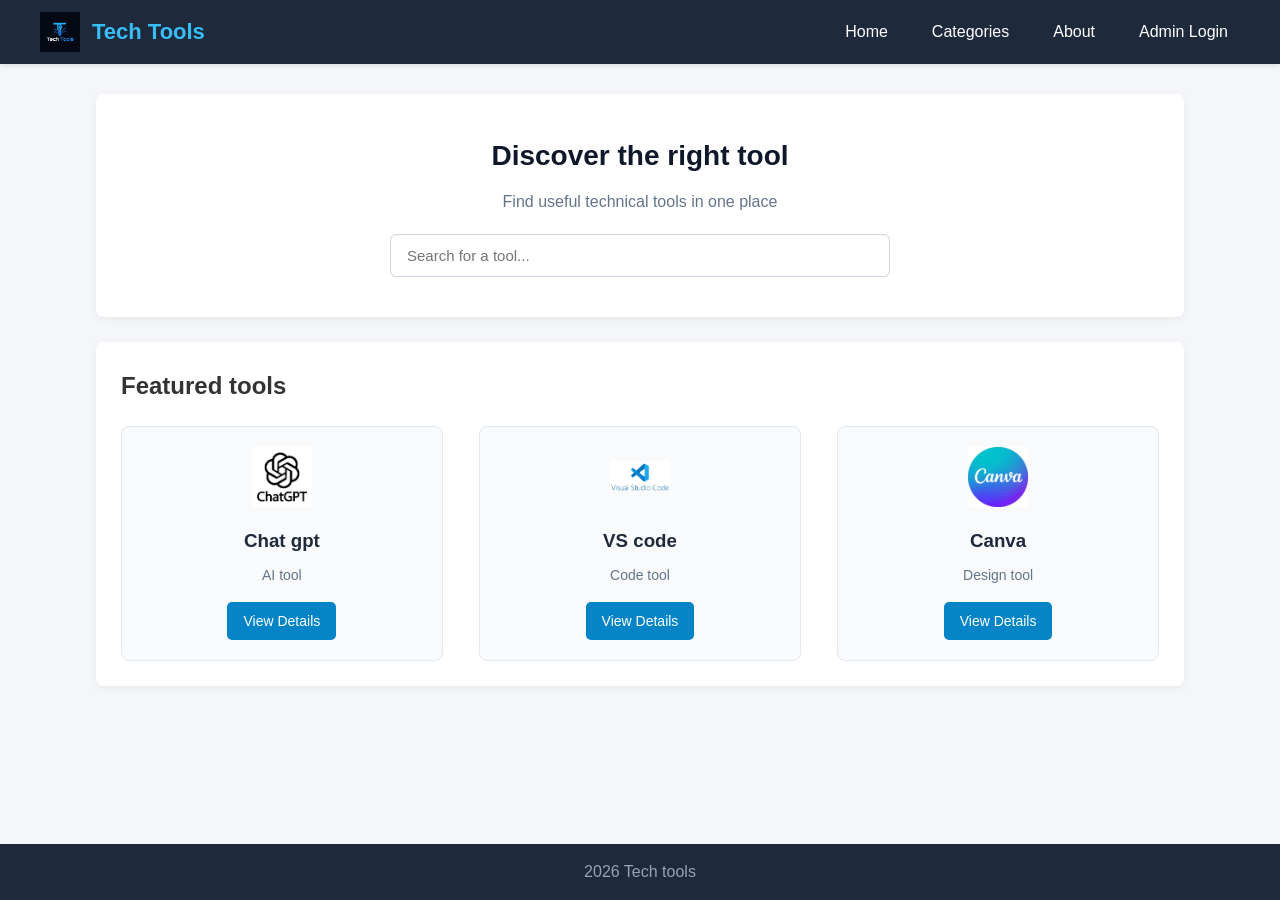
<file: Teach tools/index.html>
<!DOCTYPE html>
<html>
<head>
    <meta charset="UTF-8">
    <title>Tech Tools - Home</title>
    <link rel="stylesheet" href="style.css">
</head>
<body>

    <header>
        <div class="logo-container">
            <img src="logo.png" alt="Tech Tools Logo" class="logo-img">
            <span class="logo-text">Tech Tools</span>
        </div>
        <nav>
            <ul>
                <li><a href="index.html">Home</a></li>
                <li><a href="categories.html">Categories</a></li>
                <li><a href="about.html">About</a></li>
                <li><a href="admin-login.html">Admin Login</a></li>
            </ul>
        </nav>
    </header>

    <div class="container">
        <section class="card search-section">
            <h1>Discover the right tool</h1>
            <p>Find useful technical tools in one place</p>
            <input type="text" class="search-input" placeholder="Search for a tool...">
        </section>

        <section class="card">
            <h2>Featured tools</h2>
            <div class="tools-grid">
                <div class="tool-card">
                    <img src="chatgpt.jpg" alt="ChatGPT Logo" style="width: 60px; height: 60px; object-fit: contain; margin-bottom: 12px;">
                    <h3>Chat gpt</h3>
                    <p>AI tool</p>
                    <a href="item-details.html" class="btn-link">View Details</a>
                </div>
                <div class="tool-card">
                    <img src="vscode.png" alt="VS Code Logo" style="width: 60px; height: 60px; object-fit: contain; margin-bottom: 12px;">
                    <h3>VS code</h3>
                    <p>Code tool</p>
                    <a href="item-details.html" class="btn-link">View Details</a>
                </div>
                <div class="tool-card">
                    <img src="canva.jpg" alt="Canva Logo" style="width: 60px; height: 60px; object-fit: contain; margin-bottom: 12px;">
                    <h3>Canva</h3>
                    <p>Design tool</p>
                    <a href="item-details.html" class="btn-link">View Details</a>
                </div>
            </div>
        </section>
    </div>

    <footer>
        <p>2026 Tech tools</p>
    </footer>

</body>
</html>
</file>
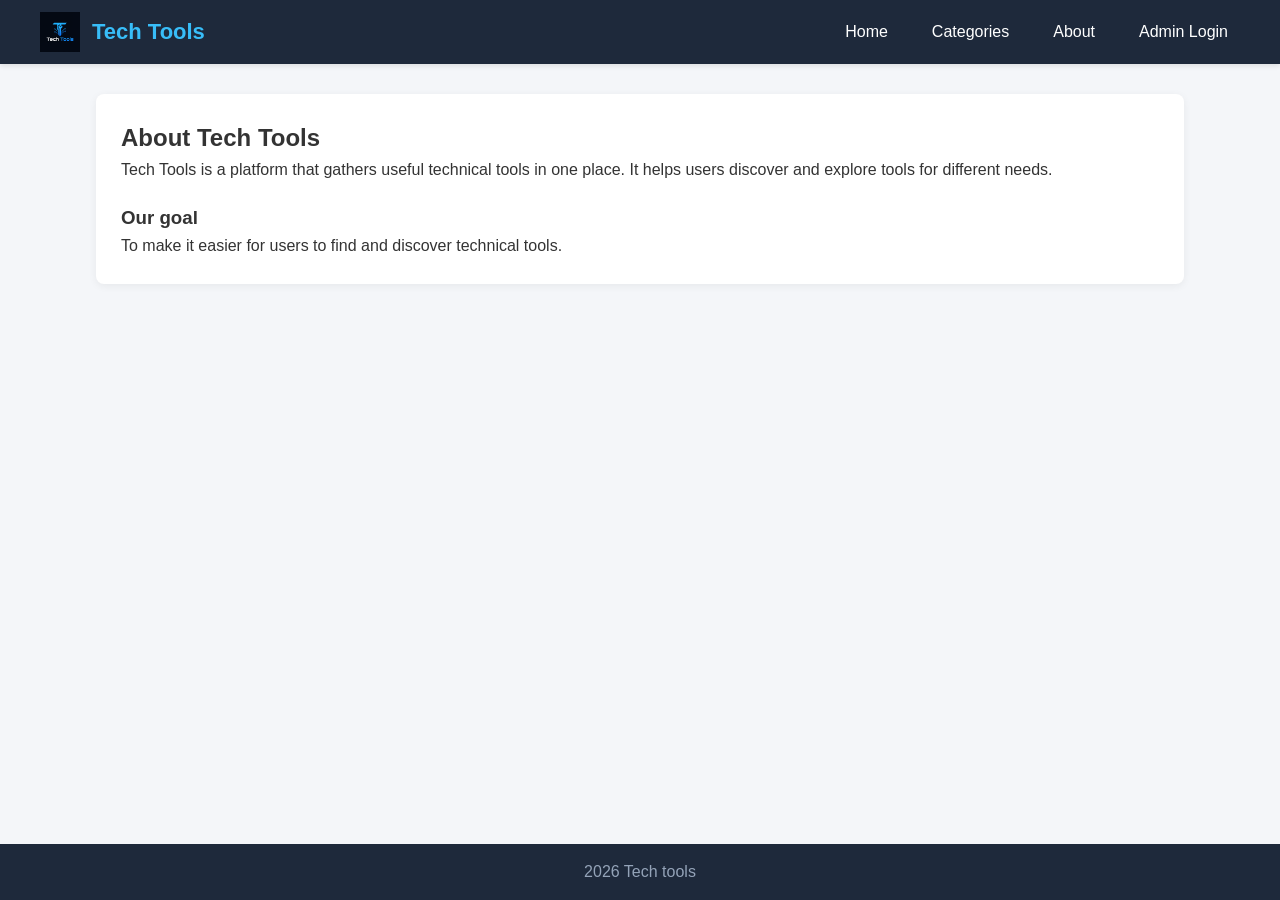
<file: Teach tools/about.html>
<!DOCTYPE html>
<html>
<head>
    <meta charset="UTF-8">
    <title>Tech Tools - About</title>
    <link rel="stylesheet" href="style.css">
</head>
<body>

    <header>
<div class="logo-container">
    <img src="logo.png" alt="Tech Tools Logo" class="logo-img">
    <span class="logo-text">Tech Tools</span>
</div>        <nav>
            <ul>
                <li><a href="index.html">Home</a></li>
                <li><a href="categories.html">Categories</a></li>
                <li><a href="about.html">About</a></li>
                <li><a href="admin-login.html">Admin Login</a></li>
            </ul>
        </nav>
    </header>

    <div class="container">
        <section class="card">
            <h2>About Tech Tools</h2>
            <p>Tech Tools is a platform that gathers useful technical tools in one place. It helps users discover and explore tools for different needs.</p>
            
            <h3 style="margin-top: 20px;">Our goal</h3>
            <p>To make it easier for users to find and discover technical tools.</p>
        </section>
    </div>

    <footer>
        <p>2026 Tech tools</p>
    </footer>

</body>
</html>
</file>
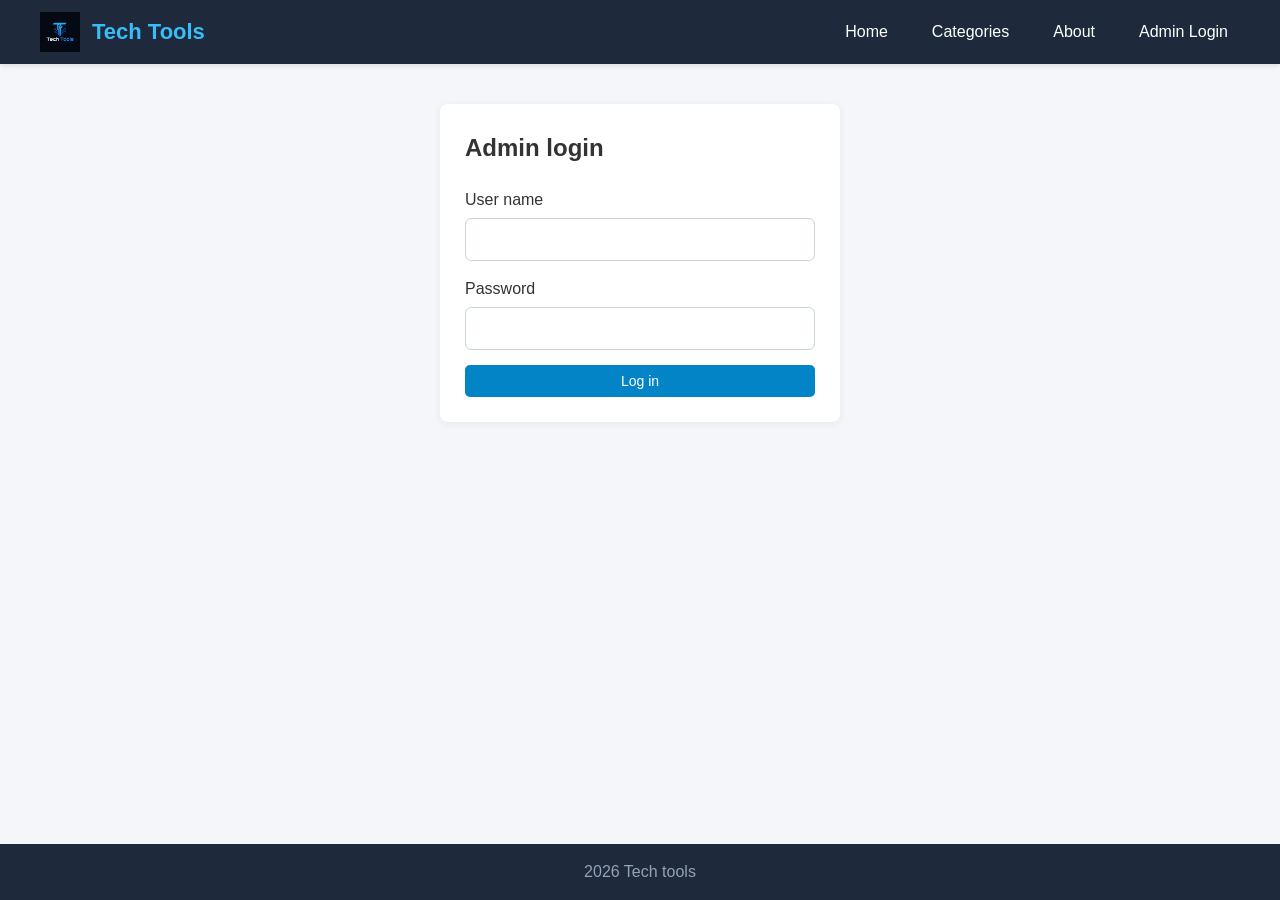
<file: Teach tools/admin-login.html>
<!DOCTYPE html>
<html>
<head>
    <meta charset="UTF-8">
    <title>Tech Tools - Admin Login</title>
    <link rel="stylesheet" href="style.css">
</head>
<body>

    <header>
<div class="logo-container">
    <img src="logo.png" alt="Tech Tools Logo" class="logo-img">
    <span class="logo-text">Tech Tools</span>
</div>        <nav>
            <ul>
                <li><a href="index.html">Home</a></li>
                <li><a href="categories.html">Categories</a></li>
                <li><a href="about.html">About</a></li>
                <li><a href="admin-login.html">Admin Login</a></li>
            </ul>
        </nav>
    </header>

    <div class="container">
        <section class="card" style="max-width: 400px; margin: 40px auto;">
            <h2>Admin login</h2>
            <form style="margin-top: 20px;">
                <div style="margin-bottom: 15px;">
                    <label>User name</label><br>
                    <input type="text" class="search-input" style="width: 100%; margin-top: 5px;">
                </div>
                <div style="margin-bottom: 15px;">
                    <label>Password</label><br>
                    <input type="password" class="search-input" style="width: 100%; margin-top: 5px;">
                </div>
                <button type="submit" class="btn-link" style="width: 100%; border: none; cursor: pointer; text-align: center;">Log in</button>
            </form>
        </section>
    </div>

    <footer>
        <p>2026 Tech tools</p>
    </footer>

</body>
</html>
</file>
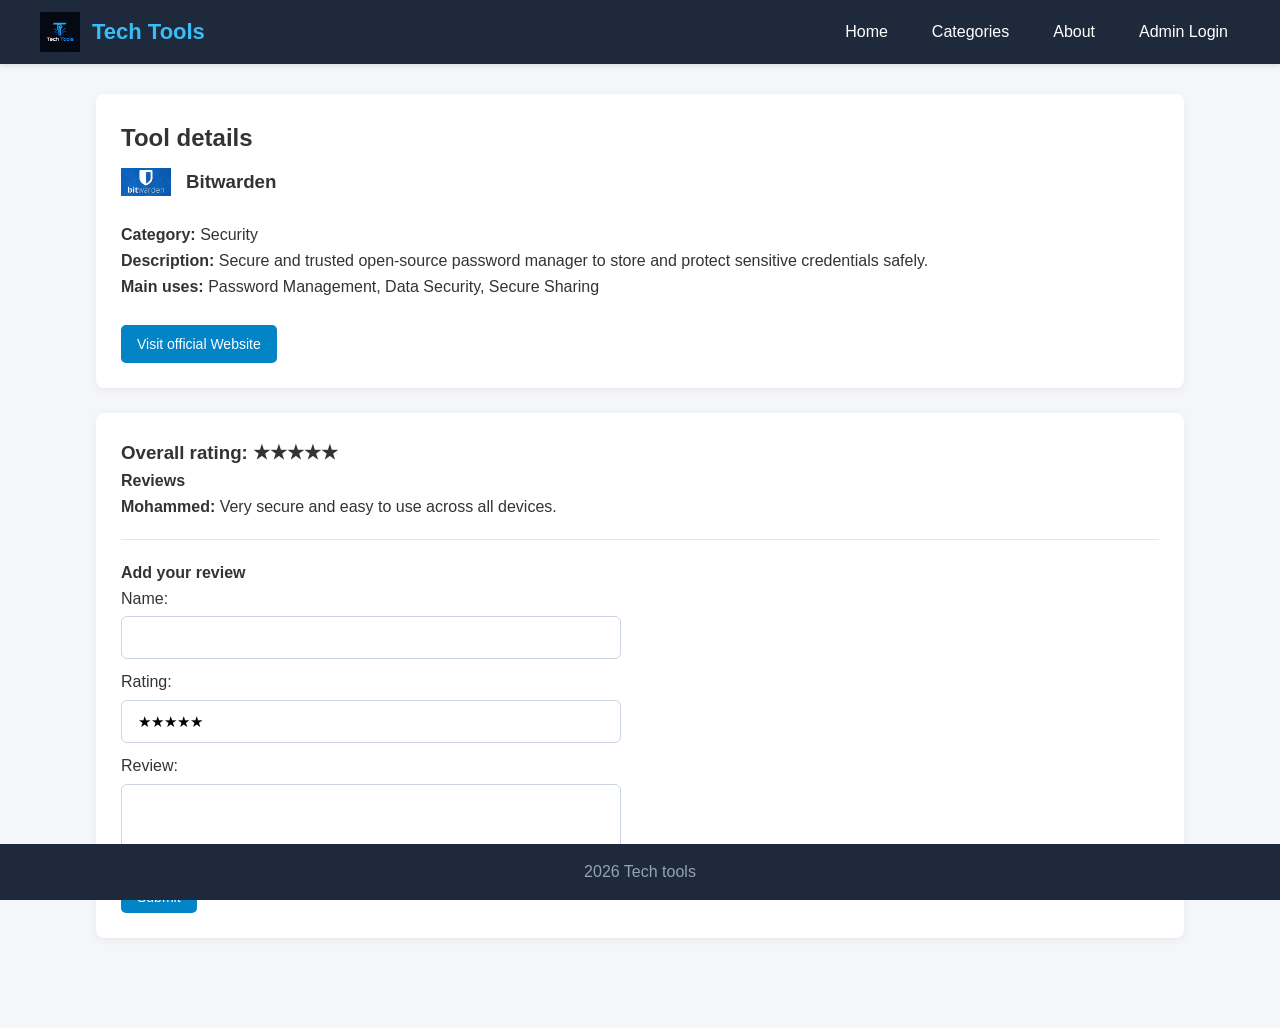
<file: Teach tools/bitwarden-details.html>
<!DOCTYPE html>
<html>
<head>
    <meta charset="UTF-8">
    <title>Tech Tools - Bitwarden Details</title>
    <link rel="stylesheet" href="style.css">
</head>
<body>

    <header>
        <div class="logo-container">
            <img src="logo.png" alt="Tech Tools Logo" class="logo-img">
            <span class="logo-text">Tech Tools</span>
        </div>
        <nav>
            <ul>
                <li><a href="index.html">Home</a></li>
                <li><a href="categories.html">Categories</a></li>
                <li><a href="about.html">About</a></li>
                <li><a href="admin-login.html">Admin Login</a></li>
            </ul>
        </nav>
    </header>

    <div class="container">
        <section class="card">
            <h2>Tool details</h2>
            <div style="display: flex; align-items: center; gap: 15px; margin-bottom: 15px;">
                <img src="Bitwarden.jpg" alt="Bitwarden Logo" style="width: 50px; height: 50px; object-fit: contain;">
                <h3>Bitwarden</h3>
            </div>
            <p><strong>Category:</strong> Security</p>
            <p><strong>Description:</strong> Secure and trusted open-source password manager to store and protect sensitive credentials safely.</p>
            <p><strong>Main uses:</strong> Password Management, Data Security, Secure Sharing</p>
            <br>
            <a href="https://bitwarden.com" target="_blank" class="btn-link">Visit official Website</a>
        </section>

        <section class="card">
            <h3>Overall rating: ★★★★★</h3>
            <h4>Reviews</h4>
            <p><strong>Mohammed:</strong> Very secure and easy to use across all devices.</p>
            
            <hr style="margin: 20px 0; border: 0; border-top: 1px solid #e2e8f0;">
            
            <h4>Add your review</h4>
            <form>
                <div style="margin-bottom: 10px;">
                    <label>Name:</label><br>
                    <input type="text" class="search-input" style="width: 100%; margin-top: 5px;">
                </div>
                <div style="margin-bottom: 10px;">
                    <label>Rating:</label><br>
                    <input type="text" class="search-input" value="★★★★★" style="width: 100%; margin-top: 5px;">
                </div>
                <div style="margin-bottom: 10px;">
                    <label>Review:</label><br>
                    <textarea class="search-input" style="width: 100%; height: 80px; margin-top: 5px;"></textarea>
                </div>
                <button type="submit" class="btn-link" style="border: none; cursor: pointer;">Submit</button>
            </form>
        </section>
    </div>

    <footer>
        <p>2026 Tech tools</p>
    </footer>

</body>
</html>
</file>
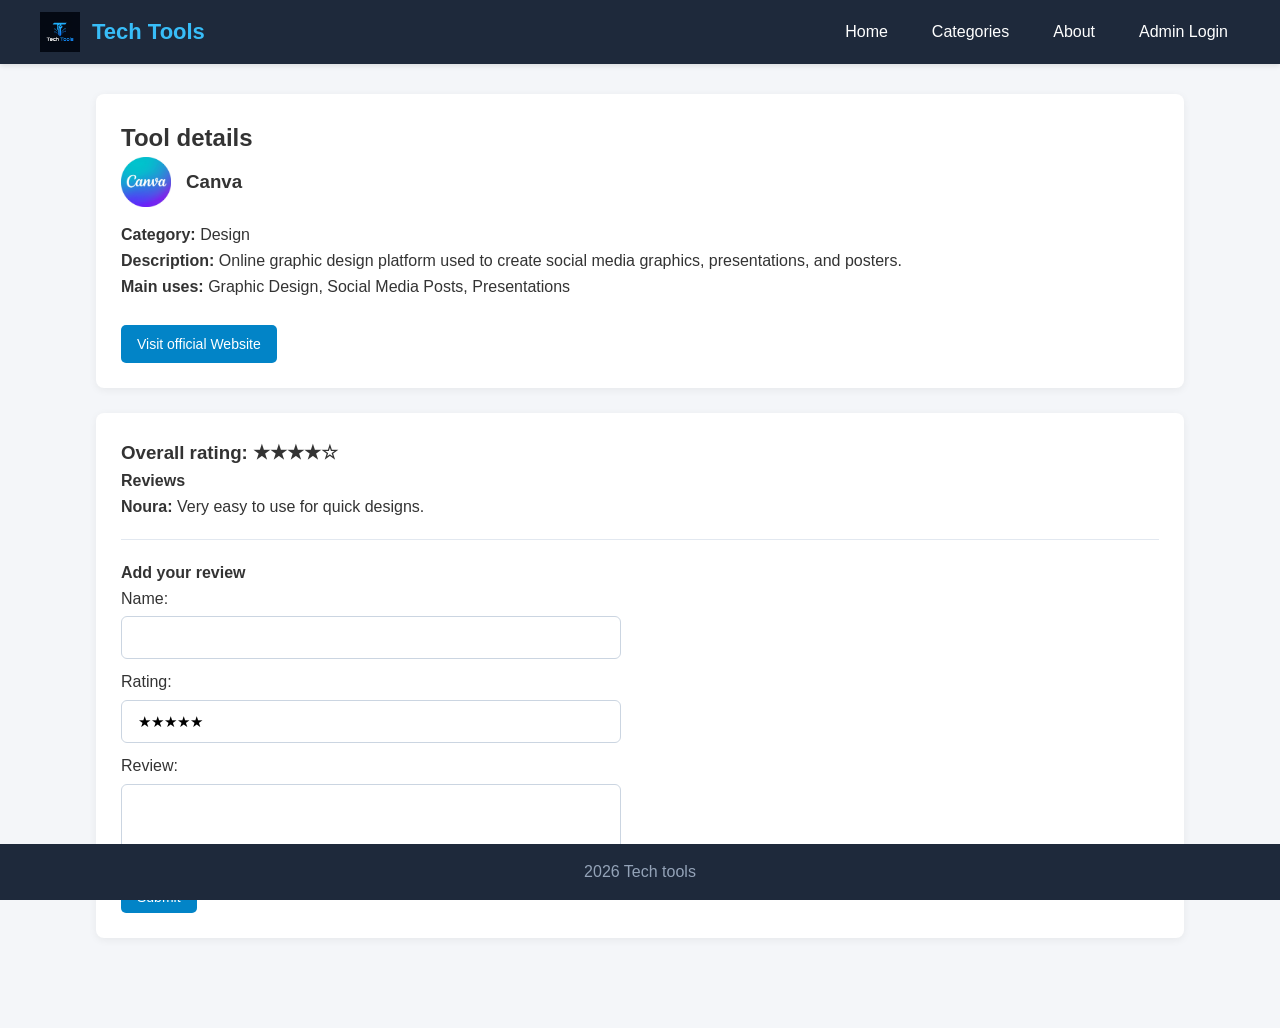
<file: Teach tools/canva-details.html>
<!DOCTYPE html>
<html>
<head>
    <meta charset="UTF-8">
    <title>Tech Tools - Canva Details</title>
    <link rel="stylesheet" href="style.css">
</head>
<body>

    <header>
        <div class="logo-container">
            <img src="logo.png" alt="Tech Tools Logo" class="logo-img">
            <span class="logo-text">Tech Tools</span>
        </div>
        <nav>
            <ul>
                <li><a href="index.html">Home</a></li>
                <li><a href="categories.html">Categories</a></li>
                <li><a href="about.html">About</a></li>
                <li><a href="admin-login.html">Admin Login</a></li>
            </ul>
        </nav>
    </header>

    <div class="container">
        <section class="card">
            <h2>Tool details</h2>
            <div style="display: flex; align-items: center; gap: 15px; margin-bottom: 15px;">
                <img src="canva.jpg" alt="Canva Logo" style="width: 50px; height: 50px; object-fit: contain;">
                <h3>Canva</h3>
            </div>
            <p><strong>Category:</strong> Design</p>
            <p><strong>Description:</strong> Online graphic design platform used to create social media graphics, presentations, and posters.</p>
            <p><strong>Main uses:</strong> Graphic Design, Social Media Posts, Presentations</p>
            <br>
            <a href="https://www.canva.com" target="_blank" class="btn-link">Visit official Website</a>
        </section>

        <section class="card">
            <h3>Overall rating: ★★★★☆</h3>
            <h4>Reviews</h4>
            <p><strong>Noura:</strong> Very easy to use for quick designs.</p>
            
            <hr style="margin: 20px 0; border: 0; border-top: 1px solid #e2e8f0;">
            
            <h4>Add your review</h4>
            <form>
                <div style="margin-bottom: 10px;">
                    <label>Name:</label><br>
                    <input type="text" class="search-input" style="width: 100%; margin-top: 5px;">
                </div>
                <div style="margin-bottom: 10px;">
                    <label>Rating:</label><br>
                    <input type="text" class="search-input" value="★★★★★" style="width: 100%; margin-top: 5px;">
                </div>
                <div style="margin-bottom: 10px;">
                    <label>Review:</label><br>
                    <textarea class="search-input" style="width: 100%; height: 80px; margin-top: 5px;"></textarea>
                </div>
                <button type="submit" class="btn-link" style="border: none; cursor: pointer;">Submit</button>
            </form>
        </section>
    </div>

    <footer>
        <p>2026 Tech tools</p>
    </footer>

</body>
</html>
</file>
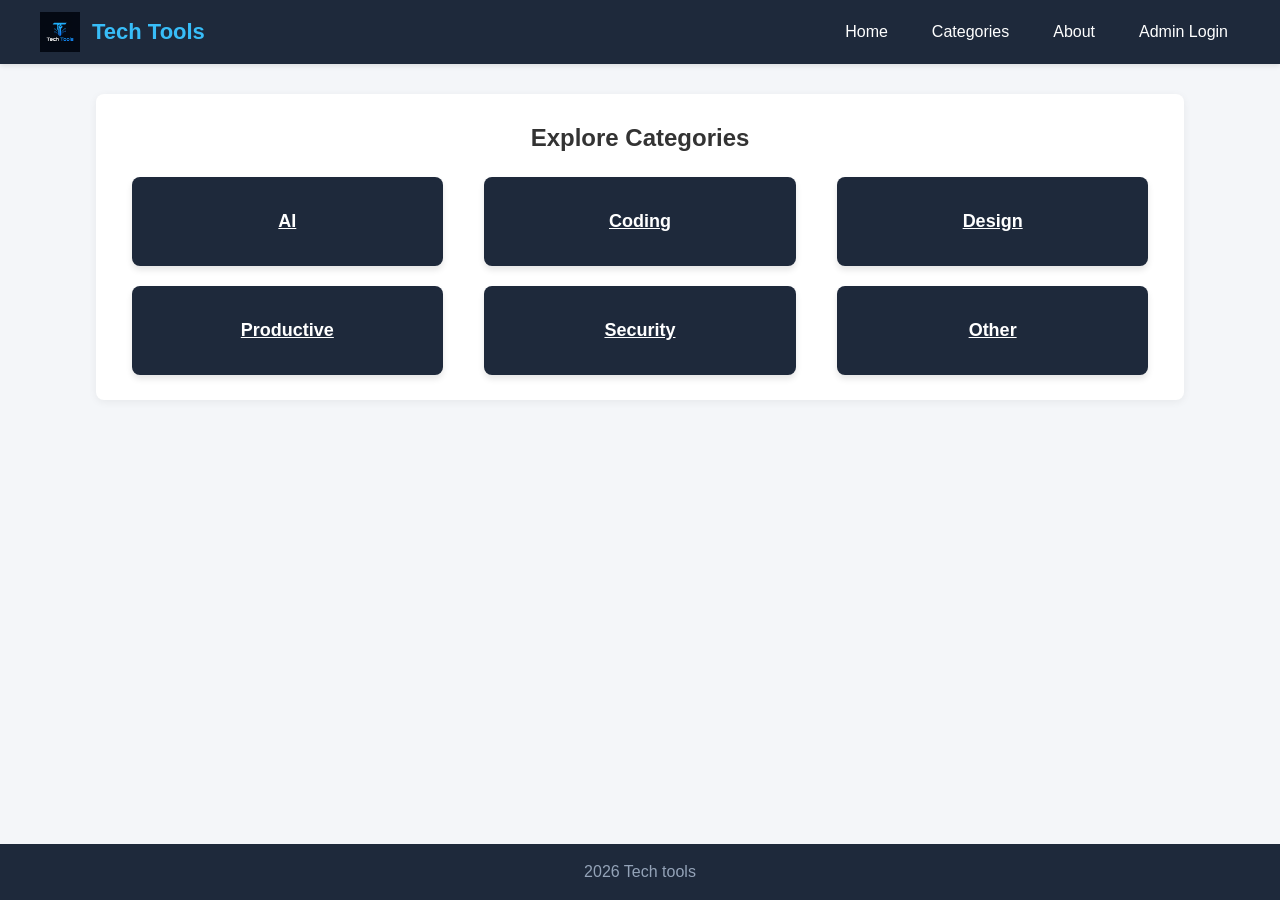
<file: Teach tools/categories.html>
<!DOCTYPE html>
<html>
<head>
    <meta charset="UTF-8">
    <title>Tech Tools - Categories</title>
    <link rel="stylesheet" href="style.css">
</head>
<body>

    <header>
        <div class="logo-container">
            <img src="logo.png" alt="Tech Tools Logo" class="logo-img">
            <span class="logo-text">Tech Tools</span>
        </div>
        <nav>
            <ul>
                <li><a href="index.html">Home</a></li>
                <li><a href="categories.html">Categories</a></li>
                <li><a href="about.html">About</a></li>
                <li><a href="admin-login.html">Admin Login</a></li>
            </ul>
        </nav>
    </header>

    <div class="container">
        <section class="card" style="text-align: center;">
            <h2>Explore Categories</h2>
            
            <div class="categories-grid">
                <!-- قسم الذكاء الاصطناعي يوجه لأداة ChatGPT -->
                <a href="item-details.html" class="category-card">AI</a>
                
                <!-- قسم البرمجة يوجه لأداة VS Code -->
                <a href="vscode-details.html" class="category-card">Coding</a>
                
                <!-- قسم التصميم يوجه لأداة Canva -->
                <a href="canva-details.html" class="category-card">Design</a>
                
              <a href="trello-details.html" class="category-card">Productive</a>
                
                <!-- Security -> وترتبط بـ Bitwarden -->
                <a href="bitwarden-details.html" class="category-card">Security</a>
                
                <!-- Other -> وترتبط بـ GitHub -->
                <a href="github-details.html" class="category-card">Other</a>
            </div>
        </section>
    </div>

    <footer>
        <p>2026 Tech tools</p>
    </footer>

</body>
</html>
</file>
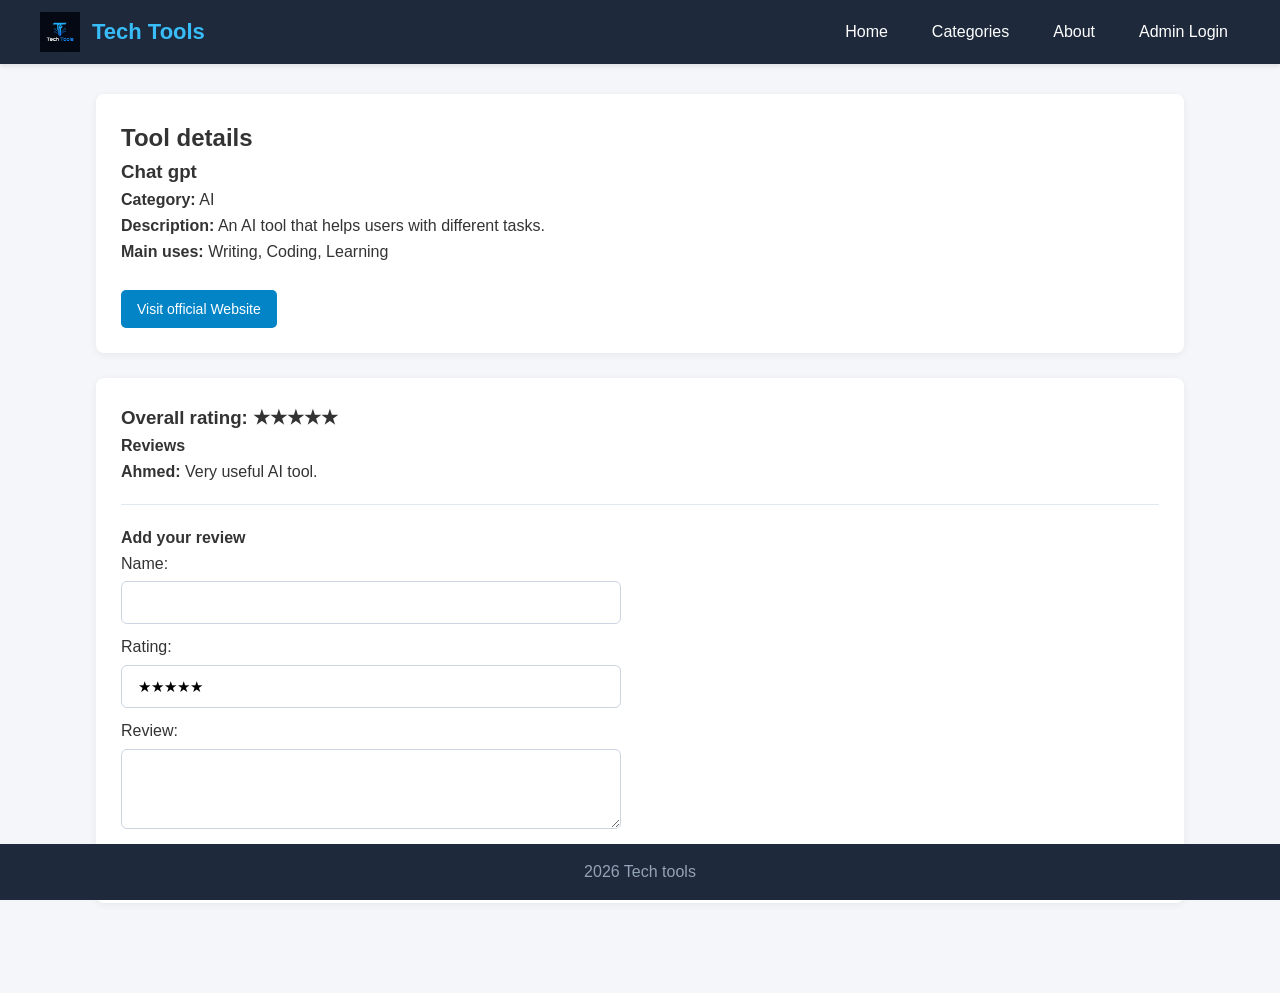
<file: Teach tools/item-details.html>
<!DOCTYPE html>
<html>
<head>
    <meta charset="UTF-8">
    <title>Tech Tools - Tool Details</title>
    <link rel="stylesheet" href="style.css">
</head>
<body>

    <header>
<div class="logo-container">
    <img src="logo.png" alt="Tech Tools Logo" class="logo-img">
    <span class="logo-text">Tech Tools</span>
</div>        <nav>
            <ul>
                <li><a href="index.html">Home</a></li>
                <li><a href="categories.html">Categories</a></li>
                <li><a href="about.html">About</a></li>
                <li><a href="admin-login.html">Admin Login</a></li>
            </ul>
        </nav>
    </header>

    <div class="container">
        <section class="card">
            <h2>Tool details</h2>
            <h3>Chat gpt</h3>
            <p><strong>Category:</strong> AI</p>
            <p><strong>Description:</strong> An AI tool that helps users with different tasks.</p>
            <p><strong>Main uses:</strong> Writing, Coding, Learning</p>
            <br>
            <a href="https://chatgpt.com" target="_blank" class="btn-link">Visit official Website</a>
        </section>

        <section class="card">
            <h3>Overall rating: ★★★★★</h3>
            <h4>Reviews</h4>
            <p><strong>Ahmed:</strong> Very useful AI tool.</p>
            
            <hr style="margin: 20px 0; border: 0; border-top: 1px solid #e2e8f0;">
            
            <h4>Add your review</h4>
            <form>
                <div style="margin-bottom: 10px;">
                    <label>Name:</label><br>
                    <input type="text" class="search-input" style="width: 100%; margin-top: 5px;">
                </div>
                <div style="margin-bottom: 10px;">
                    <label>Rating:</label><br>
                    <input type="text" class="search-input" value="★★★★★" style="width: 100%; margin-top: 5px;">
                </div>
                <div style="margin-bottom: 10px;">
                    <label>Review:</label><br>
                    <textarea class="search-input" style="width: 100%; height: 80px; margin-top: 5px;"></textarea>
                </div>
                <button type="submit" class="btn-link" style="border: none; cursor: pointer;">Submit</button>
            </form>
        </section>
    </div>

    <footer>
        <p>2026 Tech tools</p>
    </footer>

</body>
</html>
</file>
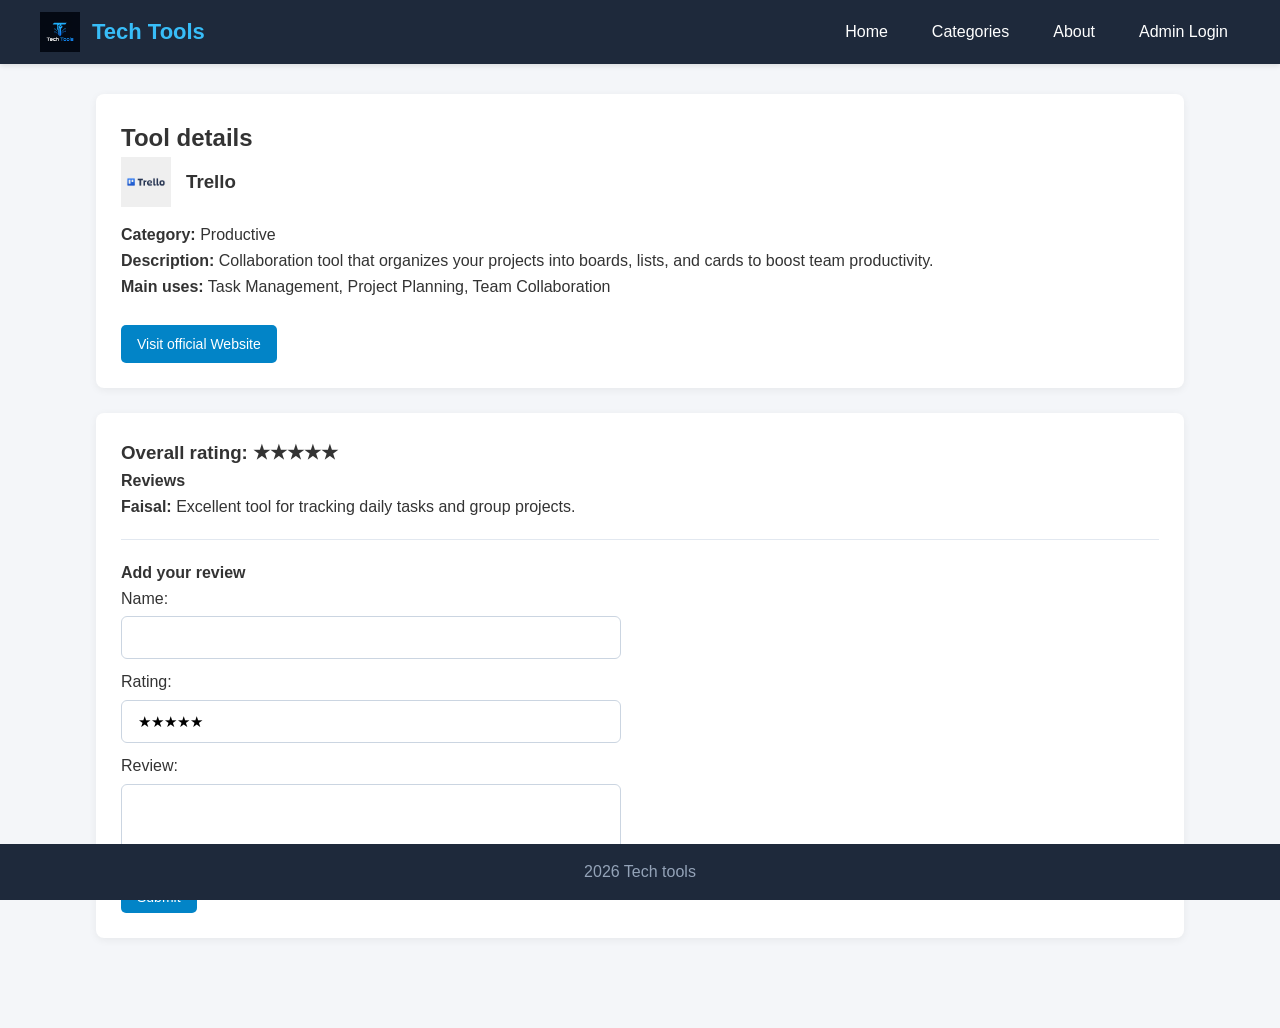
<file: Teach tools/trello-details.html>
<!DOCTYPE html>
<html>
<head>
    <meta charset="UTF-8">
    <title>Tech Tools - Trello Details</title>
    <link rel="stylesheet" href="style.css">
</head>
<body>

    <header>
        <div class="logo-container">
            <img src="logo.png" alt="Tech Tools Logo" class="logo-img">
            <span class="logo-text">Tech Tools</span>
        </div>
        <nav>
            <ul>
                <li><a href="index.html">Home</a></li>
                <li><a href="categories.html">Categories</a></li>
                <li><a href="about.html">About</a></li>
                <li><a href="admin-login.html">Admin Login</a></li>
            </ul>
        </nav>
    </header>

    <div class="container">
        <section class="card">
            <h2>Tool details</h2>
            <div style="display: flex; align-items: center; gap: 15px; margin-bottom: 15px;">
                <img src="trello.png" alt="Trello Logo" style="width: 50px; height: 50px; object-fit: contain;">
                <h3>Trello</h3>
            </div>
            <p><strong>Category:</strong> Productive</p>
            <p><strong>Description:</strong> Collaboration tool that organizes your projects into boards, lists, and cards to boost team productivity.</p>
            <p><strong>Main uses:</strong> Task Management, Project Planning, Team Collaboration</p>
            <br>
            <a href="https://trello.com" target="_blank" class="btn-link">Visit official Website</a>
        </section>

        <section class="card">
            <h3>Overall rating: ★★★★★</h3>
            <h4>Reviews</h4>
            <p><strong>Faisal:</strong> Excellent tool for tracking daily tasks and group projects.</p>
            
            <hr style="margin: 20px 0; border: 0; border-top: 1px solid #e2e8f0;">
            
            <h4>Add your review</h4>
            <form>
                <div style="margin-bottom: 10px;">
                    <label>Name:</label><br>
                    <input type="text" class="search-input" style="width: 100%; margin-top: 5px;">
                </div>
                <div style="margin-bottom: 10px;">
                    <label>Rating:</label><br>
                    <input type="text" class="search-input" value="★★★★★" style="width: 100%; margin-top: 5px;">
                </div>
                <div style="margin-bottom: 10px;">
                    <label>Review:</label><br>
                    <textarea class="search-input" style="width: 100%; height: 80px; margin-top: 5px;"></textarea>
                </div>
                <button type="submit" class="btn-link" style="border: none; cursor: pointer;">Submit</button>
            </form>
        </section>
    </div>

    <footer>
        <p>2026 Tech tools</p>
    </footer>

</body>
</html>
</file>
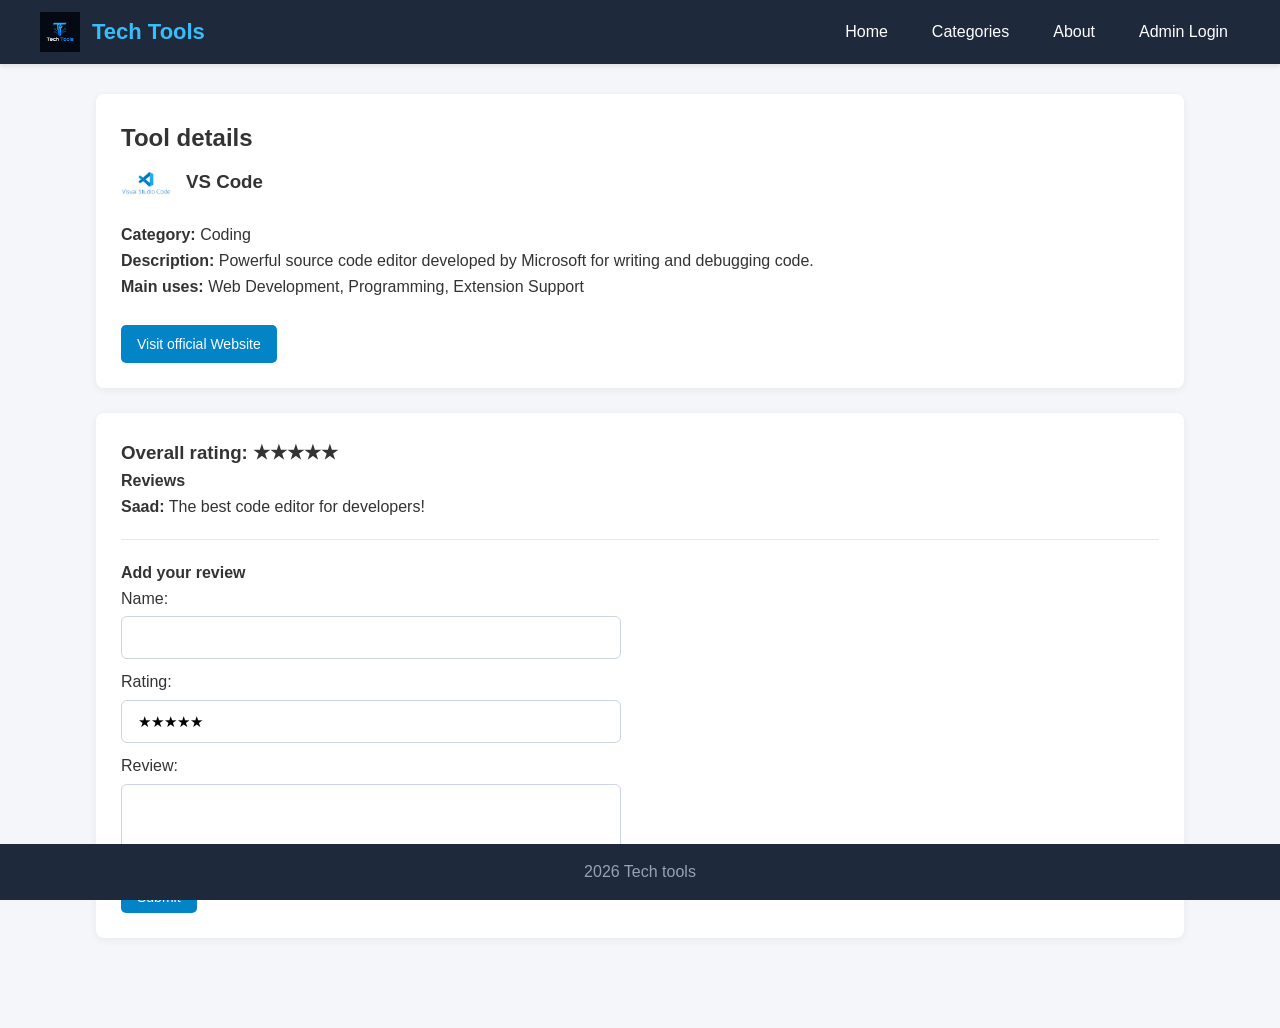
<file: Teach tools/vscode-details.html>
<!DOCTYPE html>
<html>
<head>
    <meta charset="UTF-8">
    <title>Tech Tools - VS Code Details</title>
    <link rel="stylesheet" href="style.css">
</head>
<body>

    <header>
        <div class="logo-container">
            <img src="logo.png" alt="Tech Tools Logo" class="logo-img">
            <span class="logo-text">Tech Tools</span>
        </div>
        <nav>
            <ul>
                <li><a href="index.html">Home</a></li>
                <li><a href="categories.html">Categories</a></li>
                <li><a href="about.html">About</a></li>
                <li><a href="admin-login.html">Admin Login</a></li>
            </ul>
        </nav>
    </header>

    <div class="container">
        <section class="card">
            <h2>Tool details</h2>
            <div style="display: flex; align-items: center; gap: 15px; margin-bottom: 15px;">
                <img src="vscode.png" alt="VS Code Logo" style="width: 50px; height: 50px; object-fit: contain;">
                <h3>VS Code</h3>
            </div>
            <p><strong>Category:</strong> Coding</p>
            <p><strong>Description:</strong> Powerful source code editor developed by Microsoft for writing and debugging code.</p>
            <p><strong>Main uses:</strong> Web Development, Programming, Extension Support</p>
            <br>
            <a href="https://code.visualstudio.com" target="_blank" class="btn-link">Visit official Website</a>
        </section>

        <section class="card">
            <h3>Overall rating: ★★★★★</h3>
            <h4>Reviews</h4>
            <p><strong>Saad:</strong> The best code editor for developers!</p>
            
            <hr style="margin: 20px 0; border: 0; border-top: 1px solid #e2e8f0;">
            
            <h4>Add your review</h4>
            <form>
                <div style="margin-bottom: 10px;">
                    <label>Name:</label><br>
                    <input type="text" class="search-input" style="width: 100%; margin-top: 5px;">
                </div>
                <div style="margin-bottom: 10px;">
                    <label>Rating:</label><br>
                    <input type="text" class="search-input" value="★★★★★" style="width: 100%; margin-top: 5px;">
                </div>
                <div style="margin-bottom: 10px;">
                    <label>Review:</label><br>
                    <textarea class="search-input" style="width: 100%; height: 80px; margin-top: 5px;"></textarea>
                </div>
                <button type="submit" class="btn-link" style="border: none; cursor: pointer;">Submit</button>
            </form>
        </section>
    </div>

    <footer>
        <p>2026 Tech tools</p>
    </footer>

</body>
</html>
</file>
<file: Teach tools/style.css>
* {
    box-sizing: border-box;
    margin: 0;
    padding: 0;
}

body {
    font-family: 'Segoe UI', Tahoma, Geneva, Verdana, sans-serif;
    background-color: #f4f6f9;
    color: #333333;
    line-height: 1.6;
    padding-bottom: 60px;
}

header {
    background-color: #1e293b;
    color: #ffffff;
    padding: 12px 40px;
    display: flex;
    justify-content: space-between;
    align-items: center;
    box-shadow: 0 2px 5px rgba(0,0,0,0.1);
}

.logo-container {
    display: flex;
    align-items: center;
    gap: 12px;
}

.logo-img {
    height: 40px;
    width: auto;
    object-fit: contain;
}

.logo-text {
    font-size: 22px;
    font-weight: bold;
    color: #38bdf8;
    text-decoration: none;
}

nav ul {
    list-style: none;
    display: flex;
    gap: 20px;
}

nav ul li a {
    color: #ffffff;
    text-decoration: none;
    font-size: 16px;
    font-weight: 500;
    padding: 6px 12px;
    border-radius: 4px;
    transition: background-color 0.3s;
}

nav ul li a:hover {
    background-color: #334155;
    color: #38bdf8;
}

.container {
    width: 85%;
    max-width: 1100px;
    margin: 30px auto;
}

.card {
    background-color: #ffffff;
    padding: 25px;
    margin-bottom: 25px;
    border-radius: 8px;
    box-shadow: 0 2px 8px rgba(0,0,0,0.06);
}

.search-section {
    text-align: center;
    padding: 40px 20px;
}

.search-section h1 {
    font-size: 28px;
    margin-bottom: 10px;
    color: #0f172a;
}

.search-section p {
    color: #64748b;
    margin-bottom: 20px;
}

.search-input {
    padding: 12px 16px;
    width: 60%;
    max-width: 500px;
    border: 1px solid #cbd5e1;
    border-radius: 6px;
    font-size: 15px;
    outline: none;
}

.search-input:focus {
    border-color: #38bdf8;
}

.tools-grid {
    display: flex;
    gap: 20px;
    justify-content: space-between;
    margin-top: 20px;
}

.tool-card {
    background-color: #f8fafc;
    border: 1px solid #e2e8f0;
    border-radius: 8px;
    padding: 20px;
    width: 31%;
    text-align: center;
}

.tool-card h3 {
    margin-bottom: 8px;
    color: #1e293b;
}

.tool-card p {
    color: #64748b;
    font-size: 14px;
    margin-bottom: 15px;
}

.btn-link {
    display: inline-block;
    background-color: #0284c7;
    color: #ffffff;
    text-decoration: none;
    padding: 8px 16px;
    border-radius: 5px;
    font-size: 14px;
}

.btn-link:hover {
    background-color: #0369a1;
}

.categories-grid {
    display: flex;
    flex-wrap: wrap;
    gap: 20px;
    justify-content: space-around;
    margin-top: 20px;
}

.category-card {
    background-color: #1e293b;
    color: #ffffff;
    padding: 30px;
    border-radius: 8px;
    width: 30%;
    text-align: center;
    font-size: 18px;
    font-weight: bold;
    box-shadow: 0 4px 6px rgba(0,0,0,0.1);
}

footer {
    background-color: #1e293b;
    color: #94a3b8;
    text-align: center;
    padding: 15px;
    position: fixed;
    bottom: 0;
    width: 100%;
}
</file>
